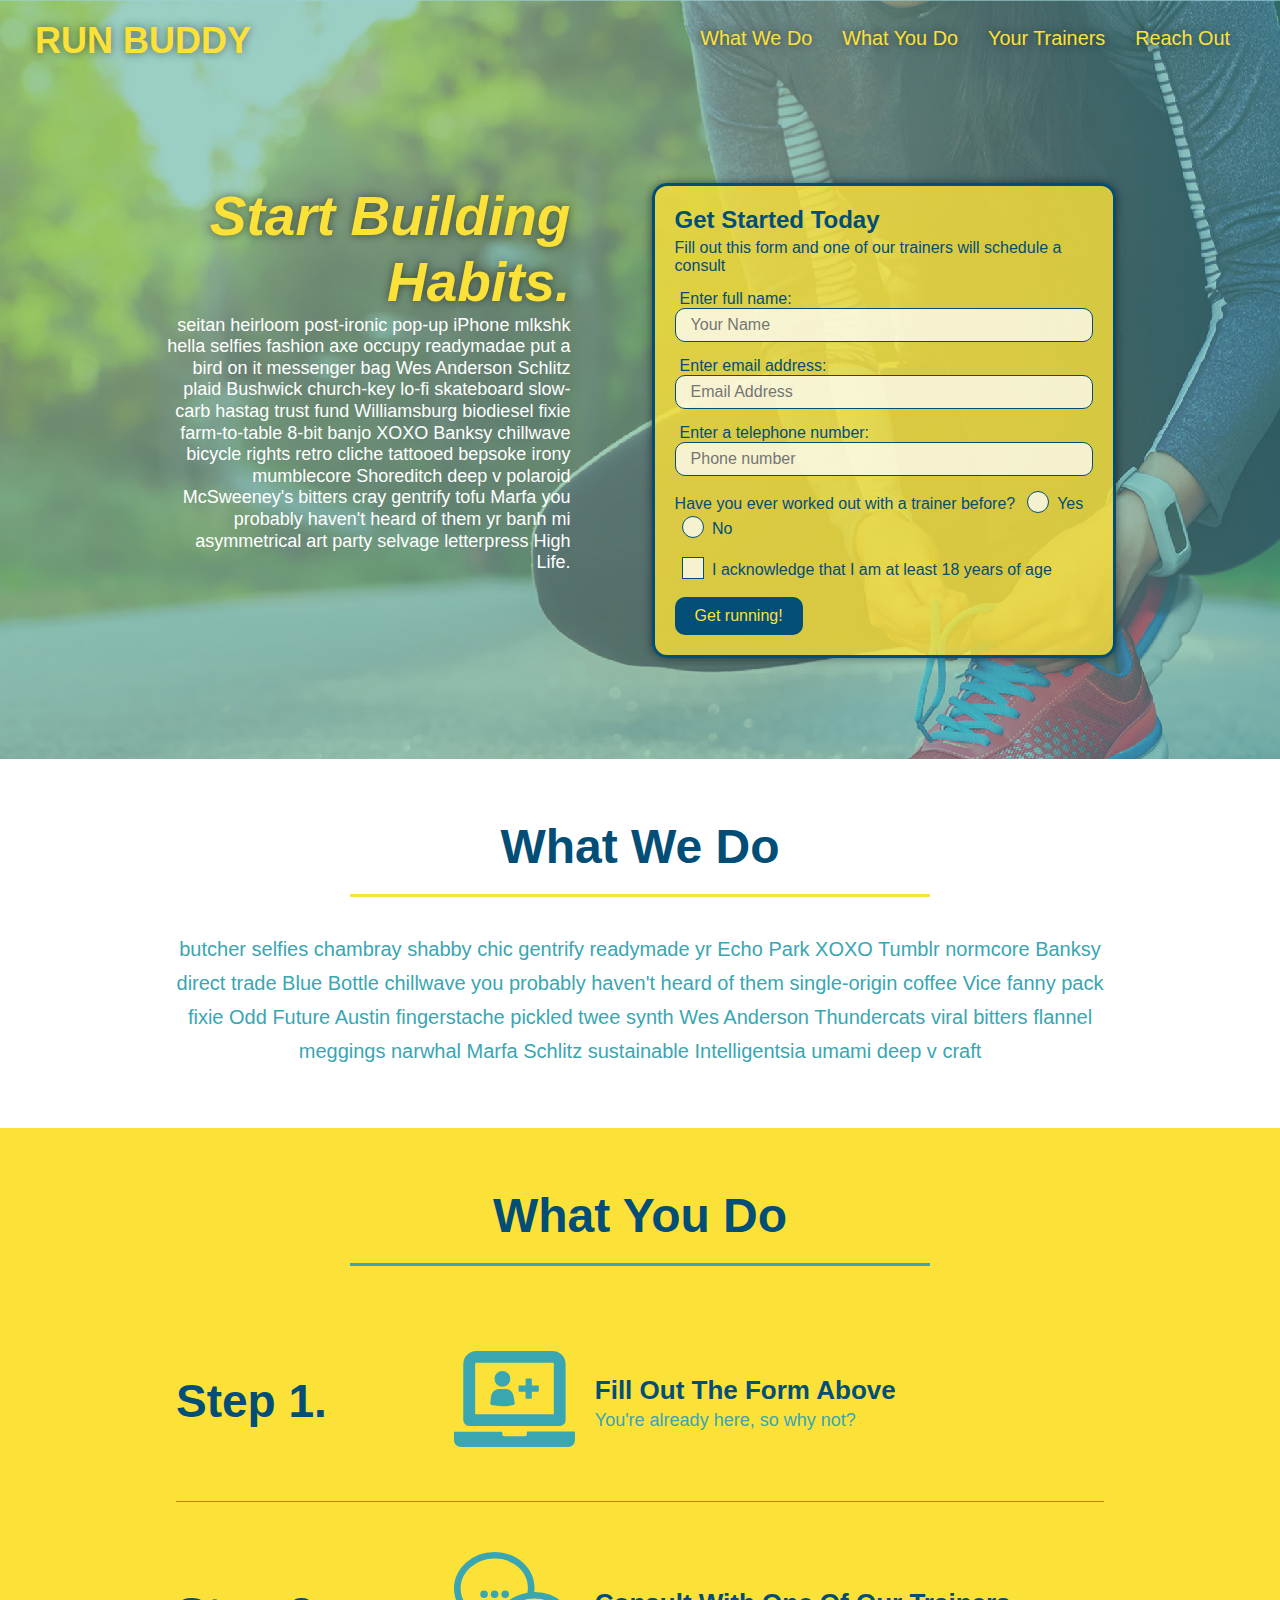
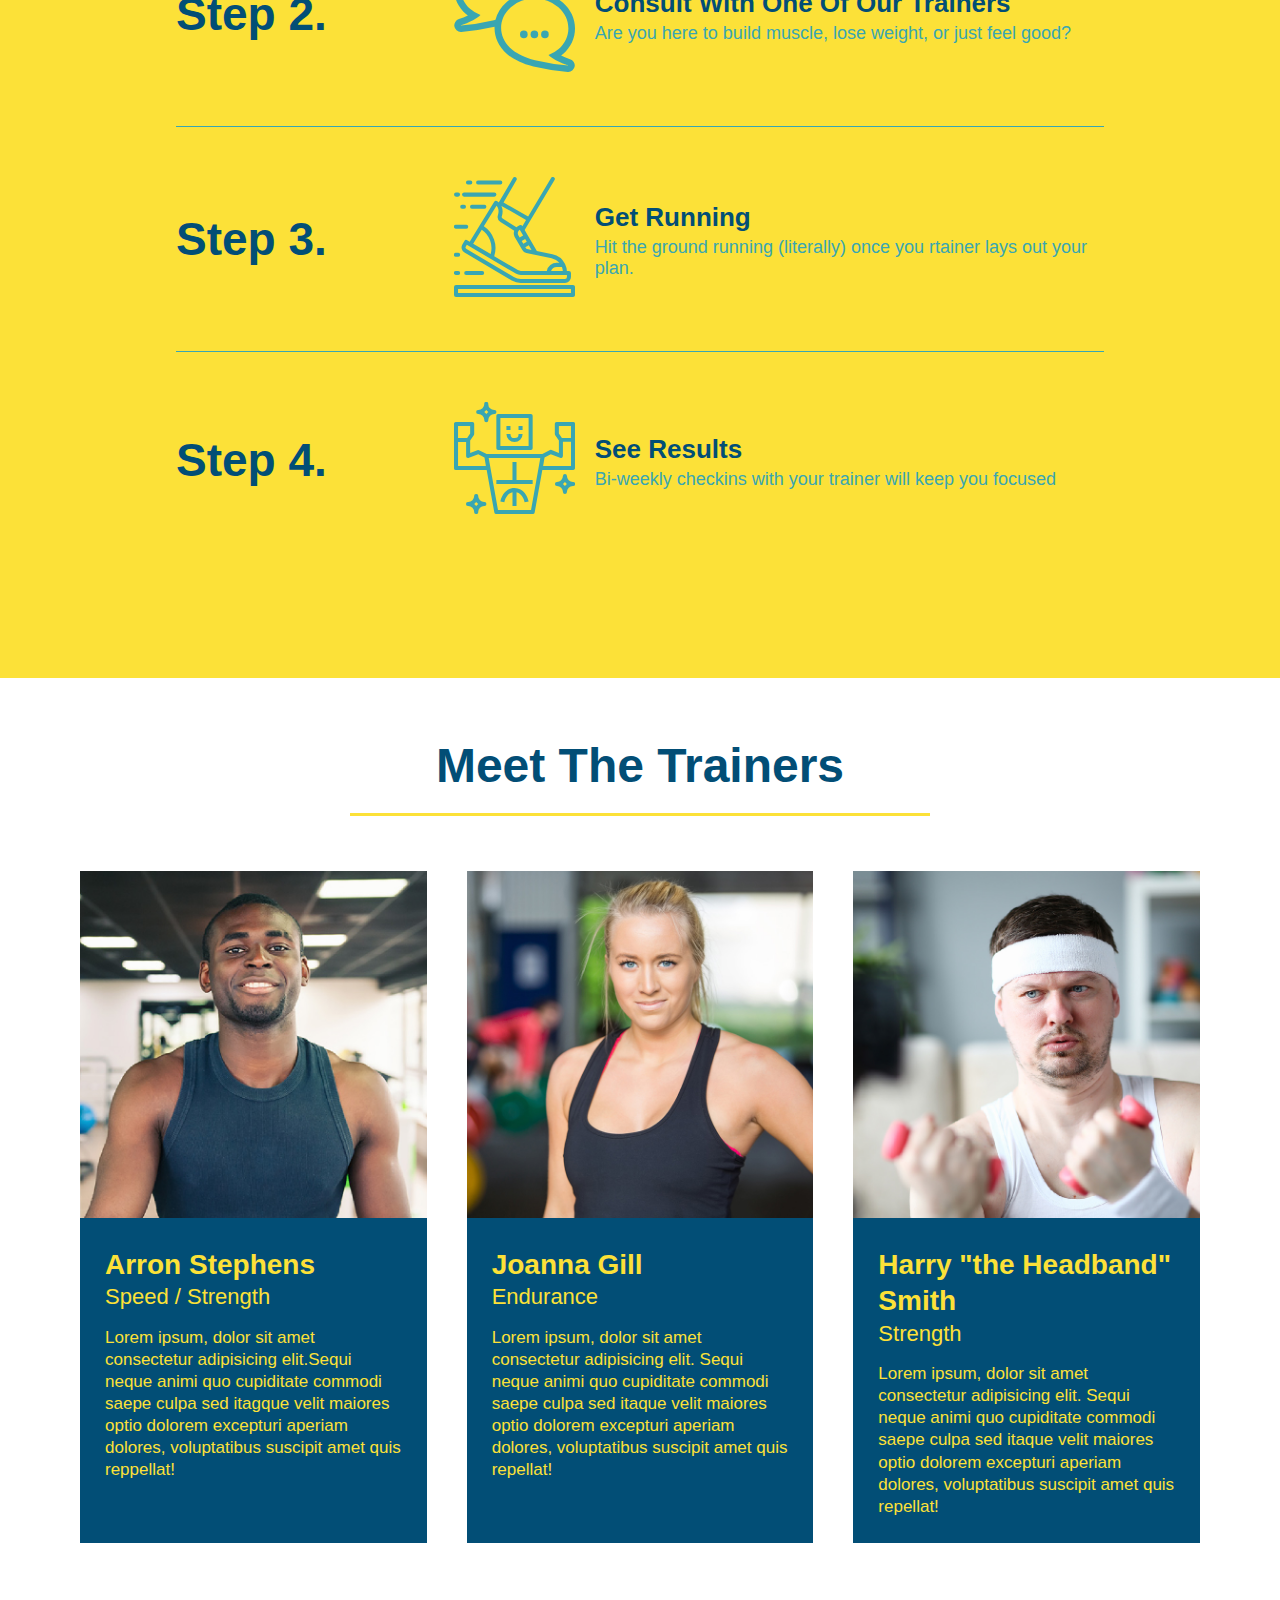
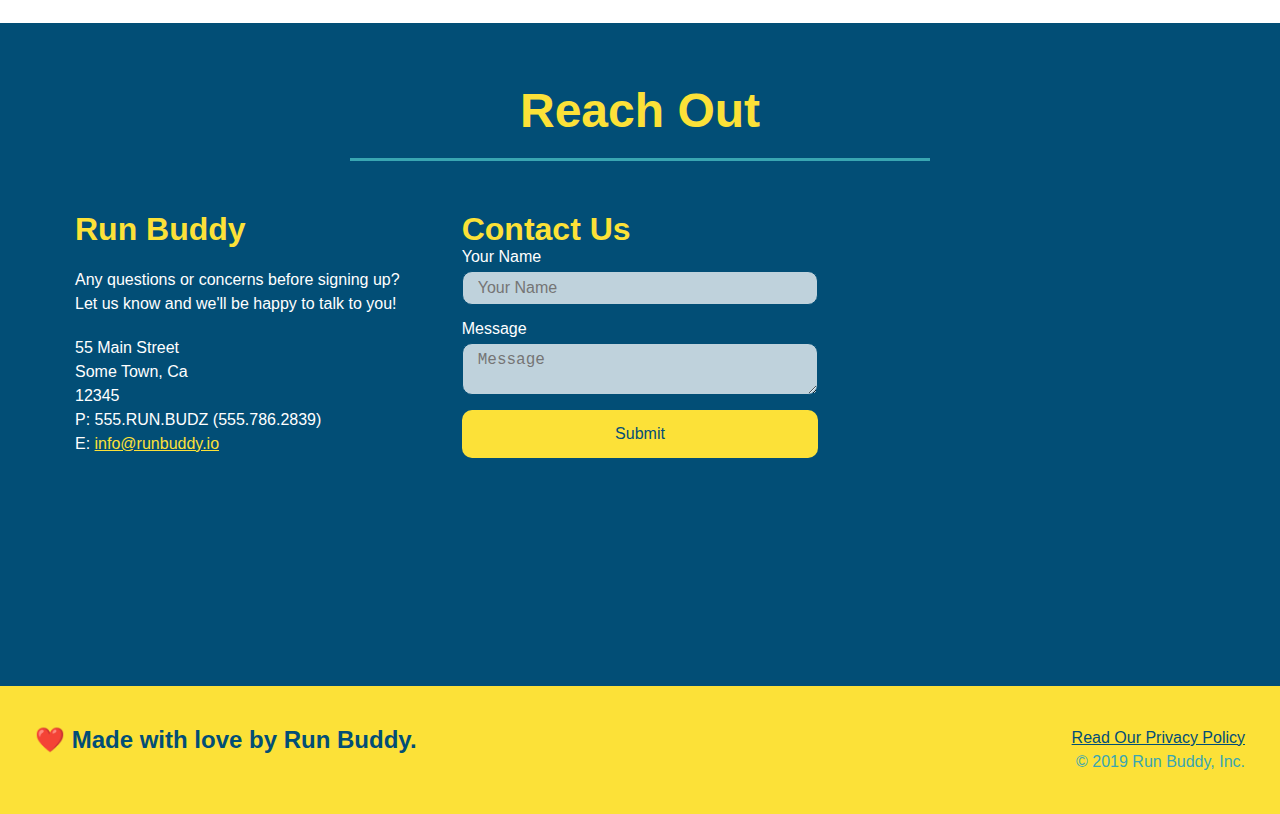
<file: index.html>
<!DOCTYPE html>
<html lang="en">
<head> 
    <meta charset="UTF-8" />
    <meta name="viewport" contenet="width=device-width, initial-scale=1.0" /> 
    <link rel="stylesheet" href="./assets/css/style.css"/>
    <title>Run Buddy</title>        
</head>
    <body>
        <!-- navigation tage - block level element -->
        <header>
            <h1>
            <a href="/">RUN BUDDY</a>
            </h1>
            <nav>
                <ul>
                    <li>
                        <a href="#what-we-do">What We Do</a>
                    </li>
                    <li>
                        <a href="#what-you-do">What You Do</a>
                    </li>
                    <li>
                        <a href="#your-trainers">Your Trainers</a>                    
                    </li>
                    <li>
                        <a href="#reach-out">Reach Out</a>
                    </li>
                </ul>
            </nav>
        </header>
        <!-- end navigation -->

        <!-- hero/jumbotron -->
        <section class="hero">
            <div class="hero-cta">
                <h2>Start Building Habits.</h2>
                <p>
                    seitan heirloom post-ironic pop-up iPhone mlkshk hella selfies fashion axe occupy readymadae put a bird on it messenger bag Wes Anderson Schlitz plaid Bushwick church-key lo-fi skateboard slow-carb hastag trust fund Williamsburg biodiesel fixie farm-to-table 8-bit banjo XOXO Banksy chillwave bicycle rights retro cliche tattooed bepsoke irony mumblecore Shoreditch deep v polaroid McSweeney's bitters cray gentrify tofu Marfa you probably haven't heard of them yr banh mi asymmetrical art party selvage letterpress High Life.
                </p>
            </div>

            <div class="hero-form">
                <h3>Get Started Today</h3>
                <p>Fill out this form and one of our trainers will schedule a consult</p>
                <form>
                    <label for="name">Enter full name:</label>
                    <input type="text" placeholder="Your Name" name="name" id="name" class="form-input" />
                    <label for="email">Enter email address:</label>
                    <input type="email" placeholder="Email Address" name="email" id="email" class="form-input" />
                    <label for="phone">Enter a telephone number:</label>
                    <input type="tel" placeholder="Phone number" name="phone" id="phone" class="form-input" />
                    <p>
                        Have you ever worked out with a trainer before?
                        <span class="radio-wrapper">
                            <input type="radio" name="trainer-confirm" id="trainer-yes" />
                            <label for="trainer-yes">Yes</label>
                        </span>
                        <span class="radio-wrapper">
                            <input type="radio" name="trainer-confirm" id="trainer-no" />
                            <label for="trainer-no">No</label>
                        </span>
                    </p>
                    <p>
                        <span class="checkbox-wrapper">
                            <input type="checkbox" name="age-confirm" id="checkbox" />
                            <label for="checkbox">I acknowledge that I am at least 18 years of age</label>
                        </span>
                    </p>
                    <button type="submit">
                        Get running!
                    </button>
                </form>
            </div>                
        </section>
        <!-- end header -->       

        <!-- "what we do" start - section -->
        <section id="what-we-do" class="intro">
            <div class="flex-row">
                <h2 class="section-title primary-border">What We Do</h2>
            </div>   
            <div class="flex-row">
                <p>
                    butcher selfies chambray shabby chic gentrify readymade yr Echo Park XOXO Tumblr normcore Banksy direct trade Blue Bottle chillwave you probably haven't heard of them single-origin coffee Vice fanny pack fixie Odd Future Austin fingerstache pickled twee synth Wes Anderson Thundercats viral bitters flannel meggings narwhal Marfa Schlitz sustainable Intelligentsia umami deep v craft
                </p>    
            </div>  
        </section> 
        <!-- end "what we do" -->

        <!-- "what you do" section -->
        <section id="what-you-do" class="steps">
            <div class="flex-row">
                <h2 class="section-title secondary-border">What You Do</h2>
            </div>  
            <div class="step">
                <h3>Step 1.</h3>
                <div class="step-info">
                    <div class="step-img">
                        <img src="./assets/images/step-1.svg" alt="" />
                    </div>
                    <div class="step-text">
                        <h4>Fill Out The Form Above</h4>
                        <p>You're already here, so why not?</p>
                    </div>
                </div>
            </div>
            <div class="step">
                <h3>Step 2.</h3>
                <div class="step-info">
                    <div class="step-img">
                        <img src="./assets/images/step-2.svg" alt="" />
                    </div>
                    <div class="step-text">
                        <h4>Consult With One Of Our Trainers</h4>
                        <p>Are you here to build muscle, lose weight, or just feel good?</p>
                    </div>
                </div>
            </div>
            <div class="step">
                <h3>Step 3.</h3>
                <div class="step-info">
                    <div class="step-img">
                        <img src="./assets/images/step-3.svg" alt="" />
                    </div>
                    <div class="step-text">
                        <h4>Get Running</h4>
                        <p>Hit the ground running (literally) once you rtainer lays out your plan.</p>
                    </div>
                </div>
            </div>
            <div class="step">
                <h3>Step 4.</h3>
                <div class="step-info">
                    <div class="step-img">
                        <img src="./assets/images/step-4.svg" alt="" />
                    </div>
                    <div class="step-text">
                        <h4>See Results</h4>
                        <p>Bi-weekly checkins with your trainer will keep you focused</p>
                    </div>
                </div>
            </div>
        </section>    
        <!-- "what you do" end -->

        <!-- "meet the trainers" start -->
        <section id="your-trainers">
            <div class="flex-row">
                <h2 class="section-title primary-border">Meet The Trainers</h2>
            </div>

            <div class="trainers">
                <article class="trainer">
                    <img src="./assets/images/trainer-1.jpg" alt="Arron Stephens in his workout clothes, ready to pump iron" />
                    <div class="trainer-bio">
                        <h3 class="trainer-name">Arron Stephens</h3>
                        <h4 class="trainer-role">Speed / Strength</h4>
                        <p>
                            Lorem ipsum, dolor sit amet consectetur adipisicing elit.Sequi neque animi quo cupiditate commodi saepe culpa sed
                            itagque velit maiores optio dolorem excepturi aperiam dolores, voluptatibus suscipit amet quis reppellat! 
                        </p>
                    </div>
                </article>

                <article class="trainer">
                    <img src="assets/images/trainer-2.jpg" alt="Joanna Gill cooling off after a workout" />
                    <div class="trainer-bio">
                        <h3 class="trainer-name">Joanna Gill</h3>
                        <h4 class="trainer-role">Endurance</h4>
                        <p>
                            Lorem ipsum, dolor sit amet consectetur adipisicing elit. Sequi neque animi quo cupiditate commodi saepe culpa sed
                            itaque velit maiores optio dolorem excepturi aperiam dolores, voluptatibus suscipit amet quis repellat!
                        </p>
                    </div>
                </article>

                <article class="trainer">
                    <img src="./assets/images/trainer-3.jpg" alt="Harry Smith wearing a headband and lifting comically small pink weights" />        
                    <div class="trainer-bio">
                        <h3 class="trainer-name">Harry "the Headband" Smith</h3>
                        <h4 class="trainer-role">Strength</h4>
                        <p>
                            Lorem ipsum, dolor sit amet consectetur adipisicing elit. Sequi neque animi quo cupiditate commodi saepe culpa sed
                            itaque velit maiores optio dolorem excepturi aperiam dolores, voluptatibus suscipit amet quis repellat!
                        </p>
                    </div>
                </article>
            </div>
        </section>
        <!-- "meet the trainers" end -->

        <!-- "reach out" start -->
        <section id="reach-out" class="contact">
            <div class="flex-row">
                <h2 class="section-title secondary-border">Reach Out</h2>
            </div>   

            <div class="contact-info">
                <div>
                    <h3>Run Buddy</h3>
                    <p>
                        Any questions or concerns before signing up?
                        <br />
                        Let us know and we'll be happy to talk to you!
                    </p>

                    <address>
                        55 Main Street <br />
                        Some Town, Ca <br />
                        12345<br />
                        P: 555.RUN.BUDZ (555.786.2839)<br />
                        E: <a href="mailto:info@runbuddy.io">info@runbuddy.io</a>
                    </address>

                </div>
                
                <div class="contact-form">
                    <h3>Contact Us</h3>
                    <form>
                        <label for="contact-name">Your Name</label>
                        <input type="text" id="contact-name" placeholder="Your Name" />

                        <label for="contact-message">Message</label>
                        <textarea id="contact-message" placeholder="Message"></textarea>

                        <button type="submit">Submit</button>
                    </form>
                </div>

                <iframe
                    src="https://www.google.com/maps/embed?pb=!1m14!1m12!1m3!1d12182.30520634488!2d-74.0652613!3d40.2407219!2m3!1f0!2f0!3f0!3m2!1i1024!2i768!4f13.1!5e0!3m2!1sen!2sus!4v1561060983193!5m2!1sen!2sus"
                    frameborder="0" style="border:0" allowfullscreen>
                </iframe>
            </div>   
        </section> 
        <!-- "reach out" end -->

        <!-- footer -->
        <footer>
            <!-- moved footer up -->
            <h2>❤️ Made with love by Run Buddy.</h2>
            <div>
                <a href="./privacy-policy.html">Read Our Privacy Policy</a><br />            
                &copy; 2019 Run Buddy, Inc.
            </div>     
        </footer>  
        <!-- footer end --> 
    </body>
</html>
</file>
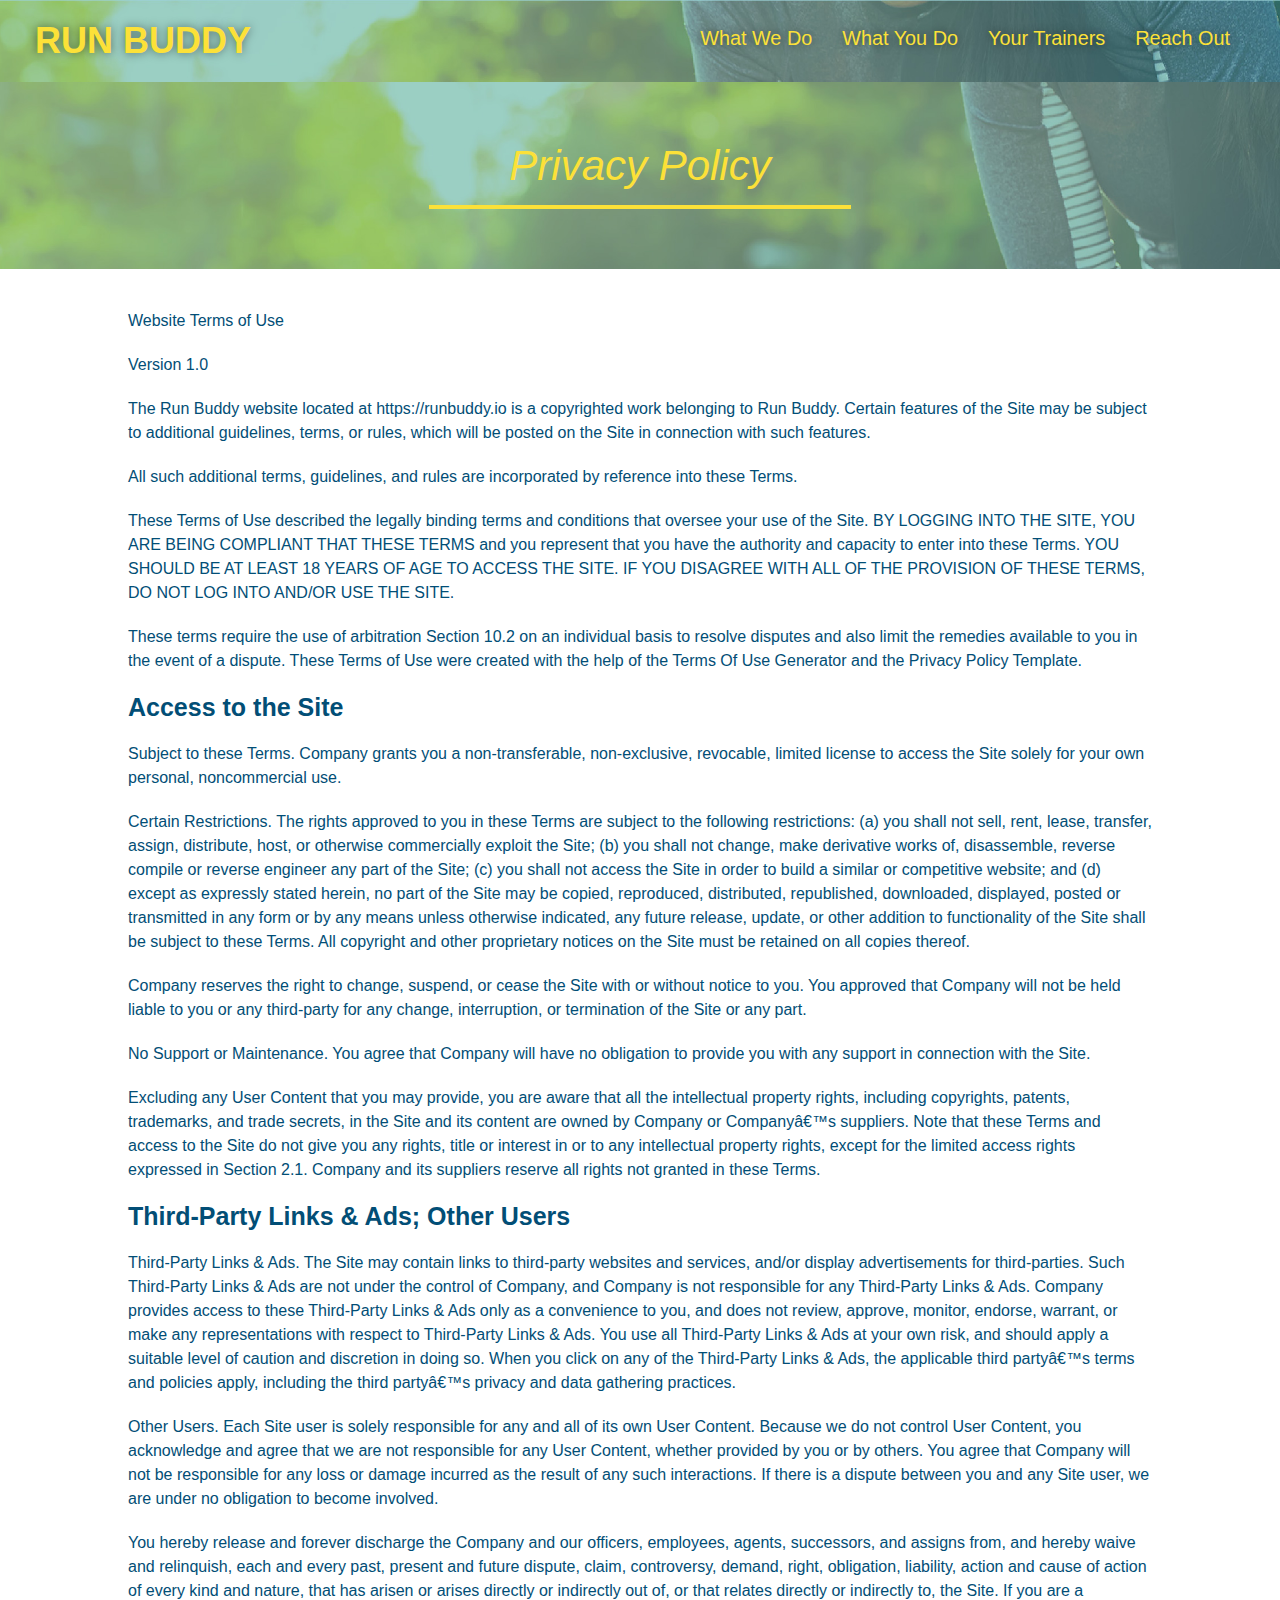
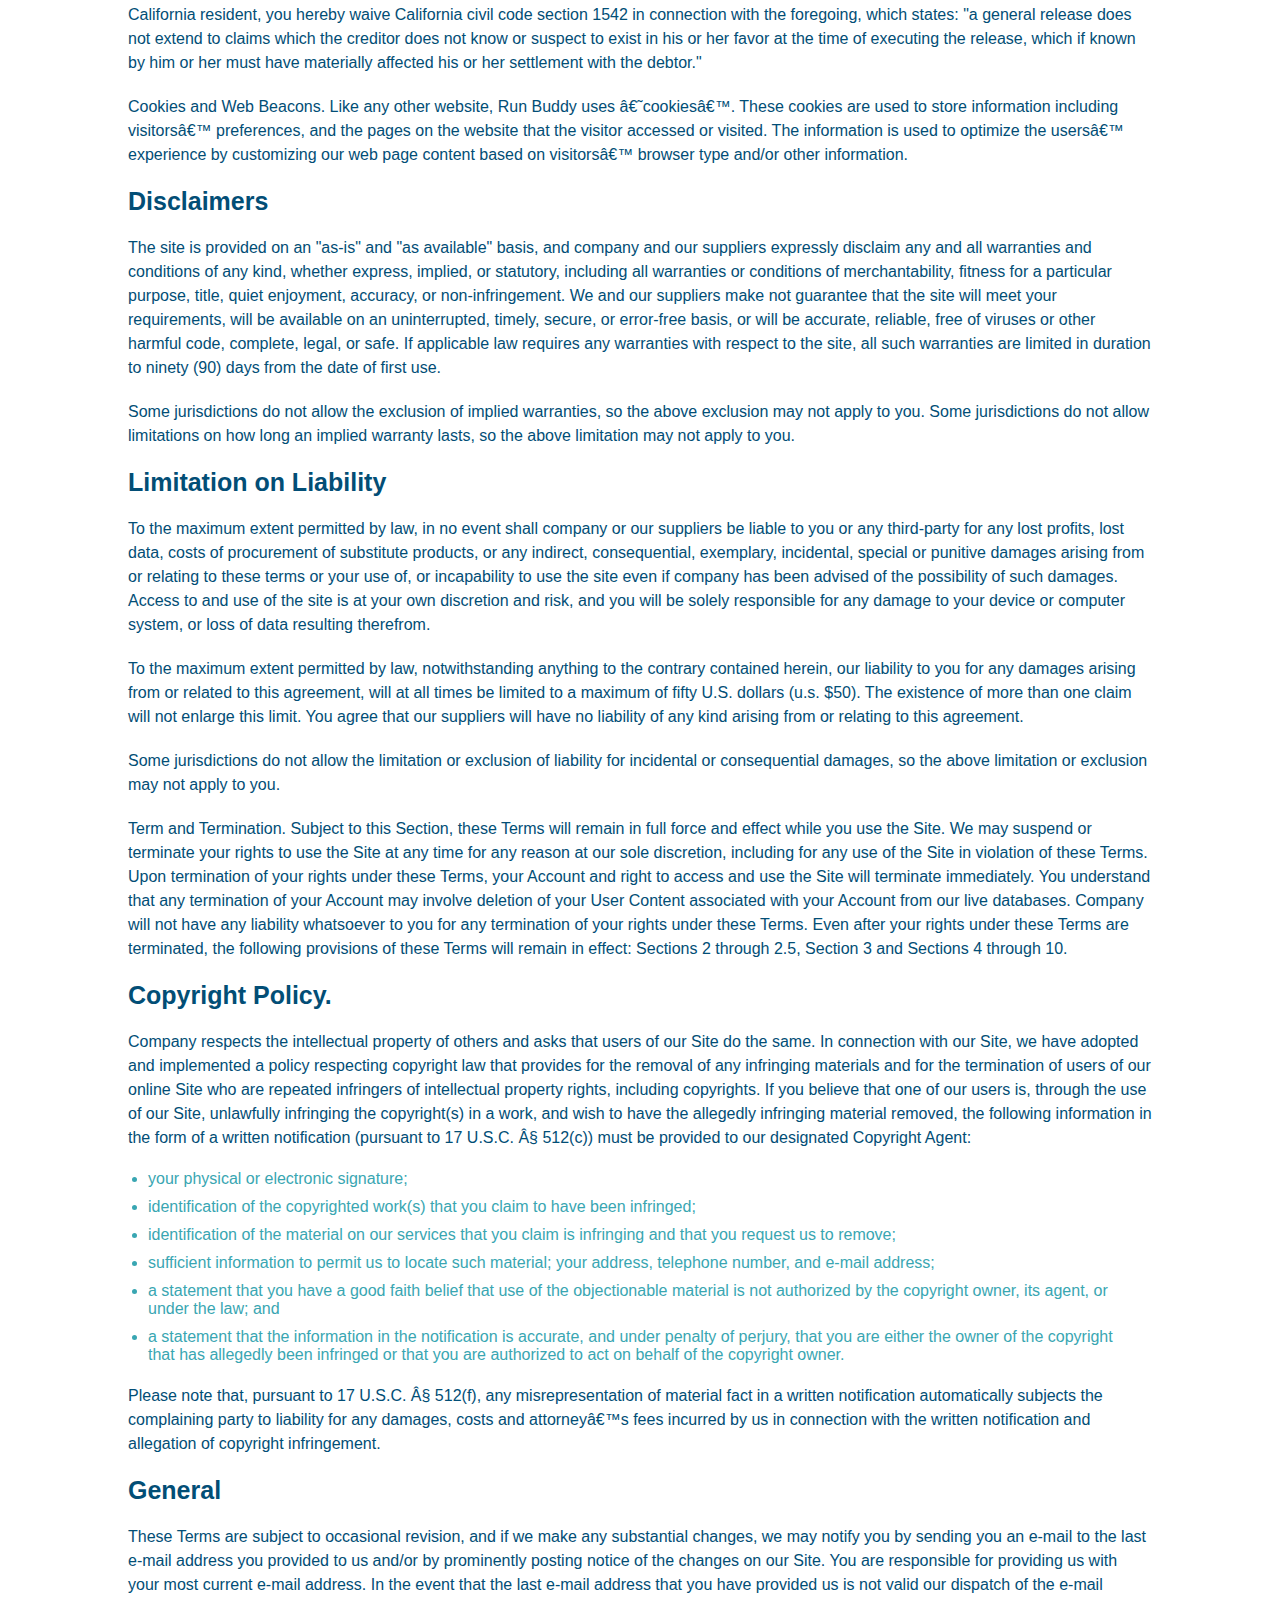
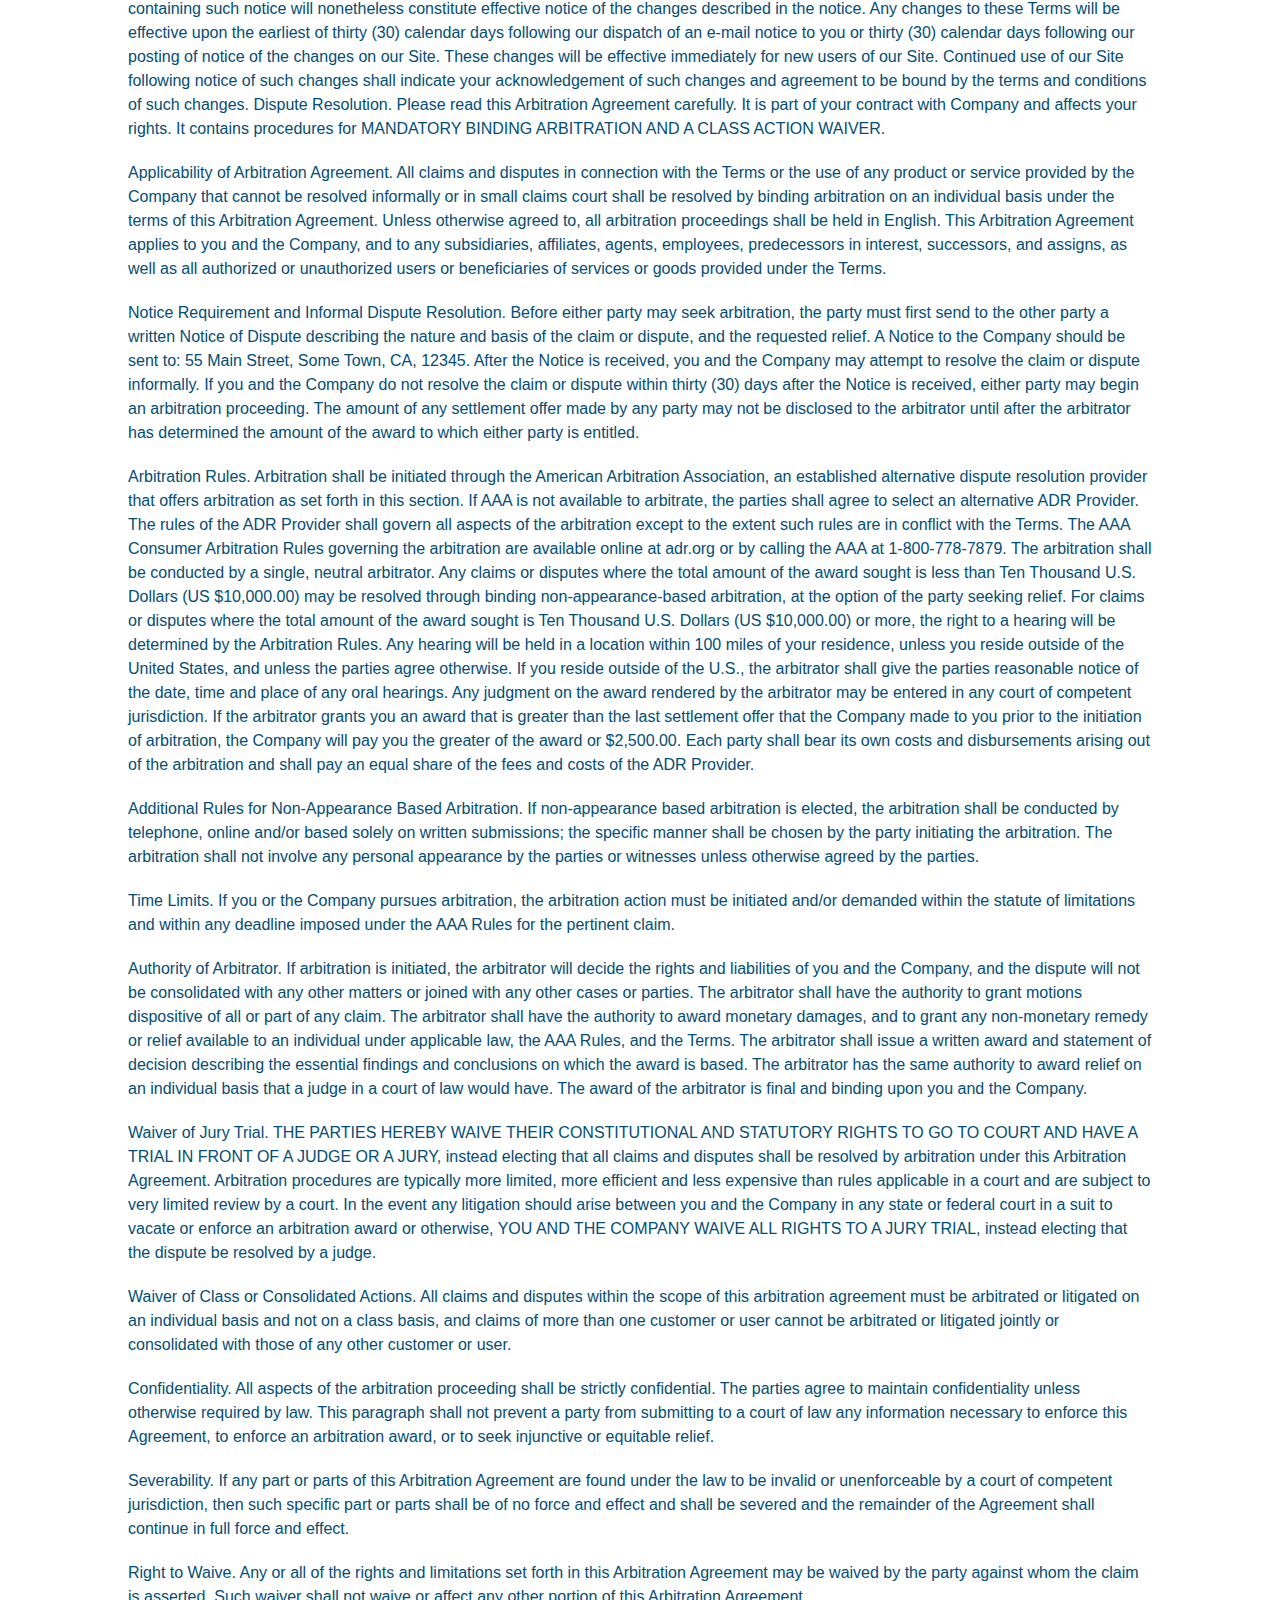
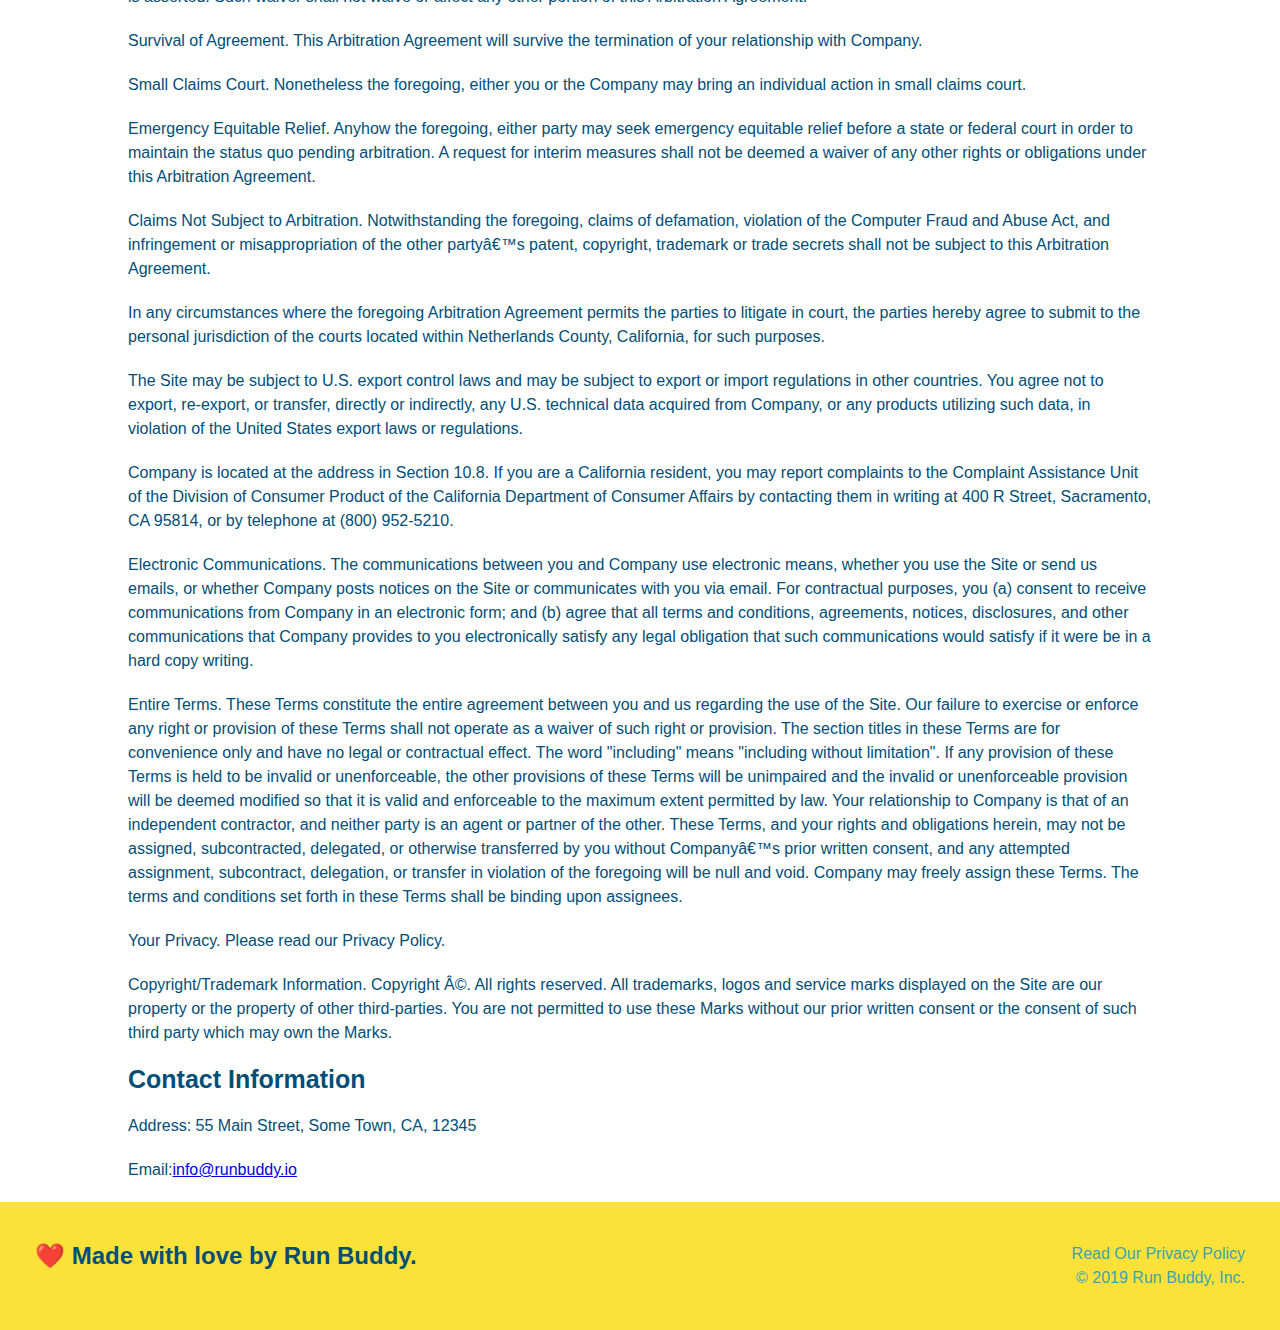
<file: privacy-policy.html>
<!DOCTYPE html>
<html lang="en">
    <head>
        <meta charsset="UTF-8"/>
        <meta name="viewport" content="width=device-width, initial-scale=1.0" />
        <link rel="stylesheet" href="./assets/css/style.css" />
        <link rel="stylesheet" href="./assets/css/secondary-style.css" />
        <title>Privacy Policy - Run Buddy</title>
    </head>
    <body>
        <!-- navigation -->
        <header>
            <h1>
            <a href="./index.html">
                RUN BUDDY
            </a>
        </h1>
        <nav>
            <!-- Unordered list element -->
            <ul>
                <!-- List item element -->
                <li>
                    <!-- Anchor element -->
                    <a href="./index.html#what-we-do">What We Do</a>
                </li>
                <li>
                    <a href="./index.html#what-you-do">What You Do</a>
                </li>
                <li>
                    <a href="./index.html#your-trainers">Your Trainers</a>                    
                </li>
                <li>
                    <a href="./index.html#reach-out">Reach Out</a>
                </li>
            </ul>
        </nav>
        </header>

        <section class="hero">
            <h2 class="page-title">
                Privacy Policy
            </h2>
        </section>
        <article class="secondary-content">
            <p>
                Website Terms of Use
            </p>

            <p>
                Version 1.0
            </p>

            <p>
                The Run Buddy website located at https://runbuddy.io is a copyrighted work belonging to Run Buddy. Certain
                features of the Site may be subject to additional guidelines, terms, or rules, which will be posted on the Site
                in connection with such features.
            </p>

            <p>
                All such additional terms, guidelines, and rules are incorporated by reference into these Terms.
            </p>

            <p>
                These Terms of Use described the legally binding terms and conditions that oversee your use of the Site. BY
                LOGGING INTO THE SITE, YOU ARE BEING COMPLIANT THAT THESE TERMS and you represent that you have the authority
                and capacity to enter into these Terms. YOU SHOULD BE AT LEAST 18 YEARS OF AGE TO ACCESS THE SITE. IF YOU
                DISAGREE WITH ALL OF THE PROVISION OF THESE TERMS, DO NOT LOG INTO AND/OR USE THE SITE.
            </p>

            <p>
                These terms require the use of arbitration Section 10.2 on an individual basis to resolve disputes and also
                limit the remedies available to you in the event of a dispute. These Terms of Use were created with the help of
                the Terms Of Use Generator and the Privacy Policy Template.
            </p>

            <h3>
                Access to the Site
            </h3>

            <p>
        Subject to these Terms. Company grants you a non-transferable, non-exclusive, revocable, limited license to
        access the Site solely for your own personal, noncommercial use.
            </p>

            <p>
                Certain Restrictions. The rights approved to you in these Terms are subject to the following restrictions: (a)
                you shall not sell, rent, lease, transfer, assign, distribute, host, or otherwise commercially exploit the Site;
                (b) you shall not change, make derivative works of, disassemble, reverse compile or reverse engineer any part of
                the Site; (c) you shall not access the Site in order to build a similar or competitive website; and (d) except
                as expressly stated herein, no part of the Site may be copied, reproduced, distributed, republished, downloaded,
                displayed, posted or transmitted in any form or by any means unless otherwise indicated, any future release,
                update, or other addition to functionality of the Site shall be subject to these Terms. All copyright and other
                proprietary notices on the Site must be retained on all copies thereof.
            </p>

            <p>
                Company reserves the right to change, suspend, or cease the Site with or without notice to you. You approved
                that Company will not be held liable to you or any third-party for any change, interruption, or termination of
                the Site or any part.
            </p>

            <p>
                No Support or Maintenance. You agree that Company will have no obligation to provide you with any support in
                connection with the Site.
            </p>

            <p>
                Excluding any User Content that you may provide, you are aware that all the intellectual property rights,
                including copyrights, patents, trademarks, and trade secrets, in the Site and its content are owned by Company
                or Companyâ€™s suppliers. Note that these Terms and access to the Site do not give you any rights, title or
                interest in or to any intellectual property rights, except for the limited access rights expressed in Section
                2.1. Company and its suppliers reserve all rights not granted in these Terms.
            </p>

            <h3>
                Third-Party Links & Ads; Other Users
            </h3>

            <p>
                Third-Party Links & Ads. The Site may contain links to third-party websites and services, and/or display
                advertisements for third-parties. Such Third-Party Links & Ads are not under the control of Company, and Company
                is not responsible for any Third-Party Links & Ads. Company provides access to these Third-Party Links & Ads
                only as a convenience to you, and does not review, approve, monitor, endorse, warrant, or make any
                representations with respect to Third-Party Links & Ads. You use all Third-Party Links & Ads at your own risk,
                and should apply a suitable level of caution and discretion in doing so. When you click on any of the
                Third-Party Links & Ads, the applicable third partyâ€™s terms and policies apply, including the third partyâ€™s
                privacy and data gathering practices.
            </p>

            <p>
                Other Users. Each Site user is solely responsible for any and all of its own User Content. Because we do not
                control User Content, you acknowledge and agree that we are not responsible for any User Content, whether
                provided by you or by others. You agree that Company will not be responsible for any loss or damage incurred as
                the result of any such interactions. If there is a dispute between you and any Site user, we are under no
                obligation to become involved.
            </p>

            <p>
                You hereby release and forever discharge the Company and our officers, employees, agents, successors, and
                assigns from, and hereby waive and relinquish, each and every past, present and future dispute, claim,
                controversy, demand, right, obligation, liability, action and cause of action of every kind and nature, that has
                arisen or arises directly or indirectly out of, or that relates directly or indirectly to, the Site. If you are
                a California resident, you hereby waive California civil code section 1542 in connection with the foregoing,
                which states: "a general release does not extend to claims which the creditor does not know or suspect to exist
                in his or her favor at the time of executing the release, which if known by him or her must have materially
                affected his or her settlement with the debtor."
            </p>

            <p>
                Cookies and Web Beacons. Like any other website, Run Buddy uses â€˜cookiesâ€™. These cookies are used to store
                information including visitorsâ€™ preferences, and the pages on the website that the visitor accessed or visited.
                The information is used to optimize the usersâ€™ experience by customizing our web page content based on visitorsâ€™
                browser type and/or other information.
            </p>

            <h3>
                Disclaimers
            </h3>

            <p>
                The site is provided on an "as-is" and "as available" basis, and company and our suppliers expressly disclaim
                any and all warranties and conditions of any kind, whether express, implied, or statutory, including all
                warranties or conditions of merchantability, fitness for a particular purpose, title, quiet enjoyment, accuracy,
                or non-infringement. We and our suppliers make not guarantee that the site will meet your requirements, will be
                available on an uninterrupted, timely, secure, or error-free basis, or will be accurate, reliable, free of
                viruses or other harmful code, complete, legal, or safe. If applicable law requires any warranties with respect
                to the site, all such warranties are limited in duration to ninety (90) days from the date of first use.
            </p>

            <p>
                Some jurisdictions do not allow the exclusion of implied warranties, so the above exclusion may not apply to
                you. Some jurisdictions do not allow limitations on how long an implied warranty lasts, so the above limitation
                may not apply to you.
            </p>

            <h3>
                Limitation on Liability
            </h3>

            <p>
                To the maximum extent permitted by law, in no event shall company or our suppliers be liable to you or any
                third-party for any lost profits, lost data, costs of procurement of substitute products, or any indirect,
                consequential, exemplary, incidental, special or punitive damages arising from or relating to these terms or
                your use of, or incapability to use the site even if company has been advised of the possibility of such
                damages. Access to and use of the site is at your own discretion and risk, and you will be solely responsible
                for any damage to your device or computer system, or loss of data resulting therefrom.
            </p>

            <p>
                To the maximum extent permitted by law, notwithstanding anything to the contrary contained herein, our liability
                to you for any damages arising from or related to this agreement, will at all times be limited to a maximum of
                fifty U.S. dollars (u.s. $50). The existence of more than one claim will not enlarge this limit. You agree that
                our suppliers will have no liability of any kind arising from or relating to this agreement.
            </p>

            <p>
                Some jurisdictions do not allow the limitation or exclusion of liability for incidental or consequential
                damages, so the above limitation or exclusion may not apply to you.
            </p>

            <p>
                Term and Termination. Subject to this Section, these Terms will remain in full force and effect while you use
                the Site. We may suspend or terminate your rights to use the Site at any time for any reason at our sole
                discretion, including for any use of the Site in violation of these Terms. Upon termination of your rights under
                these Terms, your Account and right to access and use the Site will terminate immediately. You understand that
                any termination of your Account may involve deletion of your User Content associated with your Account from our
                live databases. Company will not have any liability whatsoever to you for any termination of your rights under
                these Terms. Even after your rights under these Terms are terminated, the following provisions of these Terms
                will remain in effect: Sections 2 through 2.5, Section 3 and Sections 4 through 10.
            </p>

            <h3>
                Copyright Policy.
            </h3>

            <p>
                Company respects the intellectual property of others and asks that users of our Site do the same. In connection
                with our Site, we have adopted and implemented a policy respecting copyright law that provides for the removal
                of any infringing materials and for the termination of users of our online Site who are repeated infringers of
                intellectual property rights, including copyrights. If you believe that one of our users is, through the use of
                our Site, unlawfully infringing the copyright(s) in a work, and wish to have the allegedly infringing material
                removed, the following information in the form of a written notification (pursuant to 17 U.S.C. Â§ 512(c)) must
                be provided to our designated Copyright Agent:
            </p>

            <ul>
                <li>
                your physical or electronic signature;
                </li>
                <li>
                identification of the copyrighted work(s) that you claim to have been infringed;
                </li>
                <li>
                identification of the material on our services that you claim is infringing and that you request us to remove;
                </li>
                <li>
                sufficient information to permit us to locate such material; your address, telephone number, and e-mail
                address;
                </li>
                <li>
                a statement that you have a good faith belief that use of the objectionable material is not authorized by the
                copyright owner, its agent, or under the law; and
                </li>
                <li>
                a statement that the information in the notification is accurate, and under penalty of perjury, that you are
                either the owner of the copyright that has allegedly been infringed or that you are authorized to act on
                behalf of the copyright owner.
                </li>
            </ul>

            <p>
                Please note that, pursuant to 17 U.S.C. Â§ 512(f), any misrepresentation of material fact in a written
                notification automatically subjects the complaining party to liability for any damages, costs and attorneyâ€™s
                fees incurred by us in connection with the written notification and allegation of copyright infringement.
            </p>

            <h3>
                General
            </h3>

            <p>
                These Terms are subject to occasional revision, and if we make any substantial changes, we may notify you by
                sending you an e-mail to the last e-mail address you provided to us and/or by prominently posting notice of the
                changes on our Site. You are responsible for providing us with your most current e-mail address. In the event
                that the last e-mail address that you have provided us is not valid our dispatch of the e-mail containing such
                notice will nonetheless constitute effective notice of the changes described in the notice. Any changes to these
                Terms will be effective upon the earliest of thirty (30) calendar days following our dispatch of an e-mail
                notice to you or thirty (30) calendar days following our posting of notice of the changes on our Site. These
                changes will be effective immediately for new users of our Site. Continued use of our Site following notice of
                such changes shall indicate your acknowledgement of such changes and agreement to be bound by the terms and
                conditions of such changes. Dispute Resolution. Please read this Arbitration Agreement carefully. It is part of
                your contract with Company and affects your rights. It contains procedures for MANDATORY BINDING ARBITRATION AND
                A CLASS ACTION WAIVER.
            </p>

            <p>
                Applicability of Arbitration Agreement. All claims and disputes in connection with the Terms or the use of any
                product or service provided by the Company that cannot be resolved informally or in small claims court shall be
                resolved by binding arbitration on an individual basis under the terms of this Arbitration Agreement. Unless
                otherwise agreed to, all arbitration proceedings shall be held in English. This Arbitration Agreement applies to
                you and the Company, and to any subsidiaries, affiliates, agents, employees, predecessors in interest,
                successors, and assigns, as well as all authorized or unauthorized users or beneficiaries of services or goods
                provided under the Terms.
            </p>

            <p>
                Notice Requirement and Informal Dispute Resolution. Before either party may seek arbitration, the party must
                first send to the other party a written Notice of Dispute describing the nature and basis of the claim or
                dispute, and the requested relief. A Notice to the Company should be sent to: 55 Main Street, Some Town, CA,
                12345. After the Notice is received, you and the Company may attempt to resolve the claim or dispute informally.
                If you and the Company do not resolve the claim or dispute within thirty (30) days after the Notice is received,
                either party may begin an arbitration proceeding. The amount of any settlement offer made by any party may not
                be disclosed to the arbitrator until after the arbitrator has determined the amount of the award to which either
                party is entitled.
            </p>

            <p>
                Arbitration Rules. Arbitration shall be initiated through the American Arbitration Association, an established
                alternative dispute resolution provider that offers arbitration as set forth in this section. If AAA is not
                available to arbitrate, the parties shall agree to select an alternative ADR Provider. The rules of the ADR
                Provider shall govern all aspects of the arbitration except to the extent such rules are in conflict with the
                Terms. The AAA Consumer Arbitration Rules governing the arbitration are available online at adr.org or by
                calling the AAA at 1-800-778-7879. The arbitration shall be conducted by a single, neutral arbitrator. Any
                claims or disputes where the total amount of the award sought is less than Ten Thousand U.S. Dollars (US
                $10,000.00) may be resolved through binding non-appearance-based arbitration, at the option of the party seeking
                relief. For claims or disputes where the total amount of the award sought is Ten Thousand U.S. Dollars (US
                $10,000.00) or more, the right to a hearing will be determined by the Arbitration Rules. Any hearing will be
                held in a location within 100 miles of your residence, unless you reside outside of the United States, and
                unless the parties agree otherwise. If you reside outside of the U.S., the arbitrator shall give the parties
                reasonable notice of the date, time and place of any oral hearings. Any judgment on the award rendered by the
                arbitrator may be entered in any court of competent jurisdiction. If the arbitrator grants you an award that is
                greater than the last settlement offer that the Company made to you prior to the initiation of arbitration, the
                Company will pay you the greater of the award or $2,500.00. Each party shall bear its own costs and
                disbursements arising out of the arbitration and shall pay an equal share of the fees and costs of the ADR
                Provider.
            </p>

            <p>
                Additional Rules for Non-Appearance Based Arbitration. If non-appearance based arbitration is elected, the
                arbitration shall be conducted by telephone, online and/or based solely on written submissions; the specific
                manner shall be chosen by the party initiating the arbitration. The arbitration shall not involve any personal
                appearance by the parties or witnesses unless otherwise agreed by the parties.
            </p>

            <p>
                Time Limits. If you or the Company pursues arbitration, the arbitration action must be initiated and/or demanded
                within the statute of limitations and within any deadline imposed under the AAA Rules for the pertinent claim.
            </p>

            <p>
                Authority of Arbitrator. If arbitration is initiated, the arbitrator will decide the rights and liabilities of
                you and the Company, and the dispute will not be consolidated with any other matters or joined with any other
                cases or parties. The arbitrator shall have the authority to grant motions dispositive of all or part of any
                claim. The arbitrator shall have the authority to award monetary damages, and to grant any non-monetary remedy
                or relief available to an individual under applicable law, the AAA Rules, and the Terms. The arbitrator shall
                issue a written award and statement of decision describing the essential findings and conclusions on which the
                award is based. The arbitrator has the same authority to award relief on an individual basis that a judge in a
                court of law would have. The award of the arbitrator is final and binding upon you and the Company.
            </p>

            <p>
                Waiver of Jury Trial. THE PARTIES HEREBY WAIVE THEIR CONSTITUTIONAL AND STATUTORY RIGHTS TO GO TO COURT AND HAVE
                A TRIAL IN FRONT OF A JUDGE OR A JURY, instead electing that all claims and disputes shall be resolved by
                arbitration under this Arbitration Agreement. Arbitration procedures are typically more limited, more efficient
                and less expensive than rules applicable in a court and are subject to very limited review by a court. In the
                event any litigation should arise between you and the Company in any state or federal court in a suit to vacate
                or enforce an arbitration award or otherwise, YOU AND THE COMPANY WAIVE ALL RIGHTS TO A JURY TRIAL, instead
                electing that the dispute be resolved by a judge.
            </p>

            <p>
                Waiver of Class or Consolidated Actions. All claims and disputes within the scope of this arbitration agreement
                must be arbitrated or litigated on an individual basis and not on a class basis, and claims of more than one
                customer or user cannot be arbitrated or litigated jointly or consolidated with those of any other customer or
                user.
            </p>

            <p>
                Confidentiality. All aspects of the arbitration proceeding shall be strictly confidential. The parties agree to
                maintain confidentiality unless otherwise required by law. This paragraph shall not prevent a party from
                submitting to a court of law any information necessary to enforce this Agreement, to enforce an arbitration
                award, or to seek injunctive or equitable relief.
            </p>

            <p>
                Severability. If any part or parts of this Arbitration Agreement are found under the law to be invalid or
                unenforceable by a court of competent jurisdiction, then such specific part or parts shall be of no force and
                effect and shall be severed and the remainder of the Agreement shall continue in full force and effect.
            </p>

            <p>
                Right to Waive. Any or all of the rights and limitations set forth in this Arbitration Agreement may be waived
                by the party against whom the claim is asserted. Such waiver shall not waive or affect any other portion of this
                Arbitration Agreement.
            </p>

            <p>
                Survival of Agreement. This Arbitration Agreement will survive the termination of your relationship with
                Company.
            </p>

            <p>
                Small Claims Court. Nonetheless the foregoing, either you or the Company may bring an individual action in small
                claims court.
            </p>

            <p>
                Emergency Equitable Relief. Anyhow the foregoing, either party may seek emergency equitable relief before a
                state or federal court in order to maintain the status quo pending arbitration. A request for interim measures
                shall not be deemed a waiver of any other rights or obligations under this Arbitration Agreement.
            </p>

            <p>
                Claims Not Subject to Arbitration. Notwithstanding the foregoing, claims of defamation, violation of the
                Computer Fraud and Abuse Act, and infringement or misappropriation of the other partyâ€™s patent, copyright,
                trademark or trade secrets shall not be subject to this Arbitration Agreement.
            </p>

            <p>
                In any circumstances where the foregoing Arbitration Agreement permits the parties to litigate in court, the
                parties hereby agree to submit to the personal jurisdiction of the courts located within Netherlands County,
                California, for such purposes.
            </p>

            <p>
                The Site may be subject to U.S. export control laws and may be subject to export or import regulations in other
                countries. You agree not to export, re-export, or transfer, directly or indirectly, any U.S. technical data
                acquired from Company, or any products utilizing such data, in violation of the United States export laws or
                regulations.
            </p>

            <p>
                Company is located at the address in Section 10.8. If you are a California resident, you may report complaints
                to the Complaint Assistance Unit of the Division of Consumer Product of the California Department of Consumer
                Affairs by contacting them in writing at 400 R Street, Sacramento, CA 95814, or by telephone at (800) 952-5210.
            </p>

            <p>
                Electronic Communications. The communications between you and Company use electronic means, whether you use the
                Site or send us emails, or whether Company posts notices on the Site or communicates with you via email. For
                contractual purposes, you (a) consent to receive communications from Company in an electronic form; and (b)
                agree that all terms and conditions, agreements, notices, disclosures, and other communications that Company
                provides to you electronically satisfy any legal obligation that such communications would satisfy if it were be
                in a hard copy writing.
            </p>

            <p>
                Entire Terms. These Terms constitute the entire agreement between you and us regarding the use of the Site. Our
                failure to exercise or enforce any right or provision of these Terms shall not operate as a waiver of such right
                or provision. The section titles in these Terms are for convenience only and have no legal or contractual
                effect. The word "including" means "including without limitation". If any provision of these Terms is held to be
                invalid or unenforceable, the other provisions of these Terms will be unimpaired and the invalid or
                unenforceable provision will be deemed modified so that it is valid and enforceable to the maximum extent
                permitted by law. Your relationship to Company is that of an independent contractor, and neither party is an
                agent or partner of the other. These Terms, and your rights and obligations herein, may not be assigned,
                subcontracted, delegated, or otherwise transferred by you without Companyâ€™s prior written consent, and any
                attempted assignment, subcontract, delegation, or transfer in violation of the foregoing will be null and void.
                Company may freely assign these Terms. The terms and conditions set forth in these Terms shall be binding upon
                assignees.
            </p>

            <p>
                Your Privacy. Please read our Privacy Policy.
            </p>

            <p>
                Copyright/Trademark Information. Copyright Â©. All rights reserved. All trademarks, logos and service marks
                displayed on the Site are our property or the property of other third-parties. You are not permitted to use
                these Marks without our prior written consent or the consent of such third party which may own the Marks.
            </p>

            <h3>
                Contact Information
            </h3>

            <p>
                Address: 55 Main Street, Some Town, CA, 12345
            </p>

            <p>
                Email:<a href="mailto:info@runbuddy.io">info@runbuddy.io</a>
            </p>
        </article>

        <!-- footer -->
        <footer>
            <!-- moved footer up -->
            <h2>❤️ Made with love by Run Buddy.</h2>
            <div>
                Read Our Privacy Policy<br />            
                &copy; 2019 Run Buddy, Inc.
            </div>     
        </footer> 
    </body>
</html>
</file>
<file: assets/css/style.css>
:root {
    --primary-color: #fce138;
    --secondary-color: #024e76;
    --tertiary-color: #39a6b2;
}

* {
    margin: 0;
    padding: 0;
    box-sizing: border-box;
}

body {
    color: var(--tertiary-color);
    font-family: Helvetica, Arial, sans-serif;
}

/* HEADER / NAV BAR STYLES START */
header {
    padding: 20px 35px;
    background-color: var(--tertiary-color);
    display: flex;
    justify-content: space-between;
    flex-wrap: wrap;
    position: sticky;
    position: -webkit-sticky;
    top: 0;
    background-image: url("../images/hero-bg.jpg");
    background-size: cover;
    background-attachment: fixed;
    background-position: 80%;
    z-index: 9999;
}

header h1 {
    font-weight: bold;
    margin: 0;
    font-size: 36px;
    color: var(--primary-color);
    text-shadow: 0 0 10px rgba(0, 0, 0, 0.5);
}

header a {
    text-decoration: none;
    color: var(--primary-color);
}

header nav {
    margin: 7px 0;
}

header nav ul {
    display: flex;
    flex-wrap: wrap;
    justify-content: space-between;
    align-items: center;
    list-style: none;
}

header nav ul li a {
    padding: 10px 15px;
    font-weight: lighter;
    font-size: 1.55vw;
    text-shadow: 0 0 10px rgba(0, 0, 0, 0.5);
}

header nav ul li a:hover {
    background: var(--primary-color);
    color: var(--secondary-color);
    border-radius: 15px;
    text-shadow: none;    
}

/* HEADER / NAVBAR STYLES END */

/* FOTOER STYLES START */
footer {
    background: var(--primary-color);
    padding: 40px 35px;
    display: flex;
    justify-content: space-between;
    flex-wrap: wrap;
    width: 100%;
}

footer h2 {
    color: var(--secondary-color);
    font-size: 30 px;
    margin: 0;
}

footer div {
    line-height: 1.5;
    text-align: right;
}

footer a {
    color: var(--secondary-color);
}
/* END FOOTER STYLES */

/* STYLE ALL SECTION TAGS */
section {
    padding: 60px;
}

/* HERO STYLES START */
.hero {
    background-image: url("../images/hero-bg.jpg");
    background-size: cover;
    display: flex;
    justify-content: center;
    flex-wrap: wrap;
    align-items: flex-start;
    background-attachment: fixed;
    background-position: 80%;
}

.hero-cta {
    width: 35%;
    text-align: right;
    margin: 3.5%;
    color: #fff;
    font-size: 18px;
    line-height: 1.2;
}

.hero-cta h2 {
    font-style: italic;
    font-size: 55px;
    color: var(--primary-color);
    text-shadow: 0 0 10px rgba(0, 0, 0, 0.5);
}

.hero-form {
    border: solid 3px var(--secondary-color);  
    background-color: rgba(252, 225, 56, 0.8);
    padding: 20px;
    color: var(--secondary-color);  
    width: 40%;
    margin: 3.5%;
    border-radius: 15px;
    box-shadow: 0 0 10px rgba(0, 0, 0, 0.5);
}

.hero-form button:hover {
    background-color: var(--tertiary-color);
}

.hero-form h3 {
    font-size: 24px;
    margin: 0;
}

.hero-form p {
    margin: 5px 0 15px 0;
}

.form-input {
    border: 1px solid var(--secondary-color);
    display: block;
    padding: 7px 15px;
    font-size: 16px;
    color: var(--secondary-color);
    width: 100%;
    margin-bottom: 15px;
    border-radius: 10px;
    background-color: rgba(255, 255, 255, 0.75);
}

.form-input:focus {
    background-color: rgba(255, 255, 255,1);
    outline: none;
}

.hero-form label {
    margin: 0 5px;
}

.hero-form button {
    color: var(--primary-color);
    background-color: var(--secondary-color);
    border: none;
    padding: 10px 20px;
    font-size: 16px;
    border-radius: 10px;
}

.checkbox-wrapper input, .radio-wrapper input {
    opacity: 0;
}

.checkbox-wrapper label, .radio-wrapper label {
    position: relative;
    left: 10px;
    margin: 10px;
    line-height: 1.6;
}

.checkbox-wrapper label::before, .radio-wrapper label::before {
    content: "";
    height: 20px;
    width: 20px;
    background: rgba(255, 255, 255, 0.75);
    border: 1px solid var(--secondary-color);
    position: absolute;
    top: -4px;
    left: -30px;
}

.radio-wrapper label::before {
    border-radius: 50%;
}

.radio-wrapper label::after {
    content: "";
    width: 20px;
    height: 20px;
    border-radius: 50%;
    background: var(--secondary-color);
    position: absolute;
    left: -29px;
    top: -3px;
    background-image: radial-gradient(circle, var(--tertiary-color), var(--secondary-color));
}

.checkbox-wrapper label::after {
    content: "";
    height: 6px;
    width: 14px;
    border-left: 2px solid var(--secondary-color);
    border-bottom: 2px solid var(--secondary-color);
    position: absolute;
    left: -26px;
    top: 1px;
    transform: rotate(-58deg);
}

.checkbox-wrapper input + label::after,
.radio-wrapper input + label::after {
    content: none;
}

.checkbox-wrapper input:checked + label::after,
.radio-wrapper input:checked + label::after {
    content: "";
}
/* HERO STYLES END */

/* SECTION TITLE STYLES START */
.section-title {
    font-size: 48px;
    border-bottom: 3px solid;
    color: var(--secondary-color);
    padding-bottom: 20px;
    text-align: center;
    margin: 0 auto 35px auto;
    width: 50%;
}

.primary-border {
    border-color: var(--primary-color);
}

.secondary-border{
    border-color: var(--tertiary-color);
}
/* SECTION TITLE STYLES END */

/* WHAT WE DO STYLES */
.intro p {
    line-height: 1.7;
    color: var(--tertiary-color);
    width: 80%;
    margin: 0 auto;
    font-size: 20px;
    text-align: center;
}
/* WHAT YOU DO STYLES END */

/* WHAT YOU DO STYLES START */
.steps {
    background: var(--primary-color);
}

.step {
    margin: 50px auto;
    padding-bottom: 50px;
    width: 80%;
    display: flex;
    flex-wrap: wrap;
    align-items: center;
    justify-content: space-between;
}

.step:not(:last-child) {
    border-bottom: 1px solid var(--tertiary-color);
}

.step h3 {
    color: var(--secondary-color);
    font-size: 46px;
    flex: 1 30%;
}

.step-info {
    flex: 2 70%;
    display: flex;
    flex-wrap: wrap;
    align-items: center;
}

.step-img {
    flex: 1 12%;
    margin-right: 20px;
}

.step-img img{
    max-width: 100%;
}

.step-text {
    flex: 12;
}

.step-text p {
    color: var(--tertiary-color);
    font-size: 18px;
}

.step-text h4 {
    font-size: 26px;
    line-height: 1.5;
    color: var(--secondary-color);
}
/* WHAT YOU DO STYLES END */

/* MEET THE TRAINERS START */
.trainers {
    width: 100%;
    margin: 0 auto;
    display: flex;
    flex-wrap: wrap;
    justify-content: space-around;
}

.trainer {
    margin: 20px;
    flex: 1;
    background: var(--secondary-color);
    color: var(--primary-color);
}

.trainer img {
    width: 100%;
}

.trainer-bio {
    padding: 25px;
    line-height: 1.3;
}

.trainer-bio h3 {
    font-size: 28px;
}

.trainer-bio h4 {
    font-weight: lighter;
    font-size: 22px;
    margin-bottom: 15px;
}

.trainer-bio p {
    font-size: 17px;
}
/* TRAINER STYLES END */

/* REACH OUT STYLES START */
.contact {
    background: var(--secondary-color);
}

.contact h2 {
    color: var(--primary-color);
}

.contact-info {
    display: flex;
    justify-content: space-between;
    flex-wrap: wrap;
}

.contact-info > * {
    flex: 1;
    margin: 15px;
}

.contact-info iframe {
    height: 400px;
}

.contact-info div {
    color: white;
}

.contact-info h3 {
    color: var(--primary-color);
    font-size: 32px;
}

.contact-info p, .contact-info address {
    margin: 20px 0;
    line-height: 1.5;
    font-size: 16px;
    font-style: normal;
}

.contact-form input, .contact-form textarea {
    border: 1px solid var(--secondary-color);
    display: block;
    padding: 7px 15px;
    font-size: 16px;
    color: var(--secondary-color);
    width: 100%;
    margin-bottom: 15px;
    margin-top: 5px;
    border-radius: 10px;
    background-color: rgba(255, 255, 255, 0.75);
}

.contact-form input:focus, .contact-form textarea:focus {
    background-color: rgba(255, 255, 255,1);
    outline: none;
}

.contact-form button {
    width: 100%;
    border: none;
    background: var(--primary-color);
    color: var(--secondary-color);
    text-align: center;
    padding: 15px 0;
    font-size: 16px;
    border-radius: 10px;
}

.contact-form button:hover {
    color: var(--primary-color);
    background: var(--tertiary-color);
}

.contact-info a {
    color: var(--primary-color);
}
/* REACH OUT STYLES END */

/* UTILITIES */
.text-left {
    text-align: left;
}

.text-right{
    text-align: right;
}

.flex-row {
    display: flex;
}

/* MEDIA QUERY FOR SMALLER DESKTOP SCREENS AND SMALLER */
@media screen and (max-width: 980px) {
    header {
        padding-bottom: 0;
        justify-content: center;
        position: relative;
    }

    header h1 {
        width: 100%;
        text-align: center;
    }

    header nav ul {
        margin-top: 20px;
        width: 100%;
        justify-content: center;
    }

    header nav ul li a {
        font-size: 20px;
    }

    footer h2, footer div {
        text-align: center;
        width: 100%;
    }

    .hero-cta, .hero-form {
        width: 100%;
    }

    .hero-cta {
        text-align: center;
    }

    .section-title {
        width: 80%;
    }

    .trainer {
        flex: 0 70%;
    }

    .contact-info iframe {
        flex: 1 100%;
    }
}

/* MEDIA QUERY FOR TABLETS AND SMALLER */
@media screen and (max-width: 768px) {
    section {
        padding: 30px 15px;
    }

    .step h3 {
        flex: 1 100%;
        text-align: center;
    }

    .step-info {
        flex: 2 100%;
        text-align: center;
        justify-content: center;
    }

    .step-img {
        flex: 0 32%;
        margin-right: 0;
        margin-top: 15px;
        margin-bottom: 15px;
    }

    .step-text {
        flex: 100%;
    }

    .trainer-bio h3, .trainer-bio h4 {
        display: block;
    }
}

/* MEDIA QUERY FOR MOBILE PHONES AND SMALLER */
@media screen and (max-width: 575px) {
    .hero-form button {
        width: 100%;
    }

    .section-title {
        width: 95%;
    }

    .intro p {
        width: 100%;
    }

    .trainer {
        flex: 0 100%;
    }

    .contact-info {
        text-align: center;
    }

    .contact-info > * {
        flex: 0 100%;
    }

    .contact-form {
        order: 3;
    }
}
</file>
<file: assets/css/secondary-style.css>
.hero {
    background-position: bottom;
    height: auto;
    text-align: center;
    margin-bottom: 40px;
}

.page-title {
    color: #fce138;
    display: inline-block;
    border-bottom: 4px solid #fce138;
    padding: 0 80px 15px 80px;
    font-weight: normal;
    font-size: 42px;
    font-style: italic;
}

.secondary-content {
    width: 80%;
    margin: auto;
    color: #024e76;
}

.secondary-content h3 {
    font-size: 25px;
    margin: 20px 0 20px 0;
}

.secondary-content p {
    font-size: 16px;
    line-height: 1.5;
    margin: 20px 0 20px 0;
}

.secondary-content ul {
    margin: 15px 20px 15px 20px;
}

.secondary-content li {
    color: #39a6b2;
    margin: 10px 0 10px 0;
}
</file>
